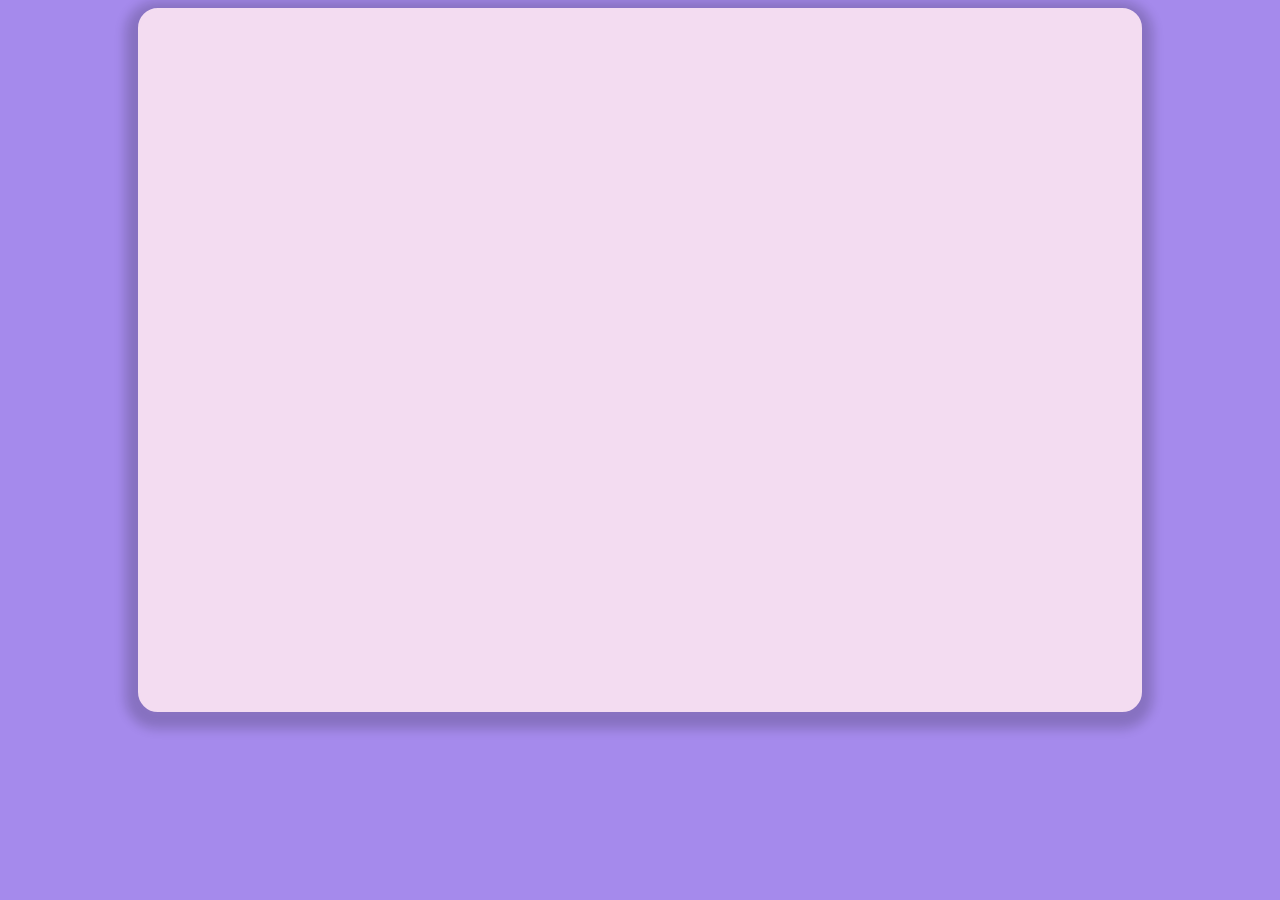
<file: Task-2(Drug-and-drop)/index.html>
<!doctype html>
<html lang="en">
<head>
    <meta charset="UTF-8">
    <meta name="viewport"
          content="width=device-width, user-scalable=no, initial-scale=1.0, maximum-scale=1.0, minimum-scale=1.0">
    <meta http-equiv="X-UA-Compatible" content="ie=edge">
    <title>Drug and drop</title>
    <link rel="stylesheet" href="style.css">
</head>
<body class="body" >
<div id="block" class="block" ></div>
<script src="script.js"></script>
</body>
</html>
</file>
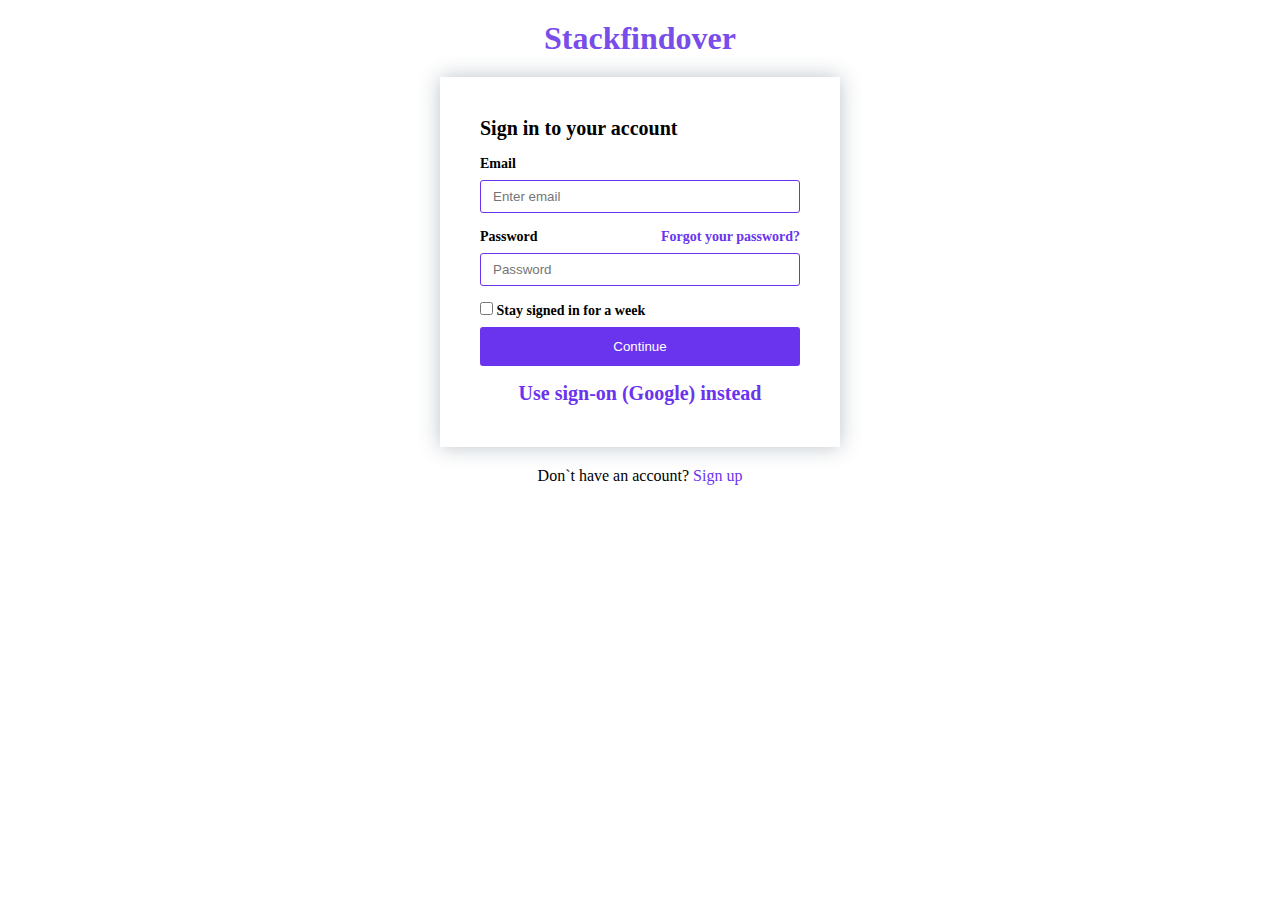
<file: js-test-task/form/index.html>
<!doctype html>
<html lang="en">
<head>
    <meta charset="UTF-8">
    <meta name="viewport"
          content="width=device-width, user-scalable=no, initial-scale=1.0, maximum-scale=1.0, minimum-scale=1.0">
    <meta http-equiv="X-UA-Compatible" content="ie=edge">
    <title>Form</title>
    <link rel="stylesheet" href="style.css">
</head>
<body>
<h1 class="title">
    Stackfindover
</h1>
<div class="container">
    <form data-form onsubmit="checkForm()" class="form">
        <div class="label-sign">
            <strong>
                Sign in to your account
            </strong>
        </div>
        <div class="label">
            <label for="email">
                <strong>
                    Email
                </strong>
            </label>
        </div>
        <input class="input"
               id="email"
               type="email"
               name="email"
               placeholder="Enter email">
        <div class="label password-wrapper">
            <label for="password">
                <strong>
                    Password
                </strong>
            </label>
            <a class="link "
               href="https://www.google.com/">
                <strong>
                    Forgot your
                    password?
                </strong>
            </a>
        </div>
        <input class="input"
               id="password"
               type="password"
               name="password"
               minlength="6"
               required
               placeholder="Password">
        <div class="label">
            <input class="checkbox"
                   type="checkbox"
                   id="checkbox">
            <label for="checkbox">
                <strong>
                    Stay signed in for a week
                </strong>
            </label>
        </div>
        <input class="button"
               type="submit"
               value="Continue">
        <div class="use-sign-on">
            <a class="link"
               href="https://www.google.com/maps/?hl=uk">
                <strong>
                    Use sign-on (Google) instead
                </strong>
            </a>
        </div>
    </form>

</div>
<div class="sign-up">
    Don`t have an account?
    <a class="link"
       href="https://uk-ua.facebook.com/">
        Sign up
    </a>
</div>
</body>
</html>
</file>
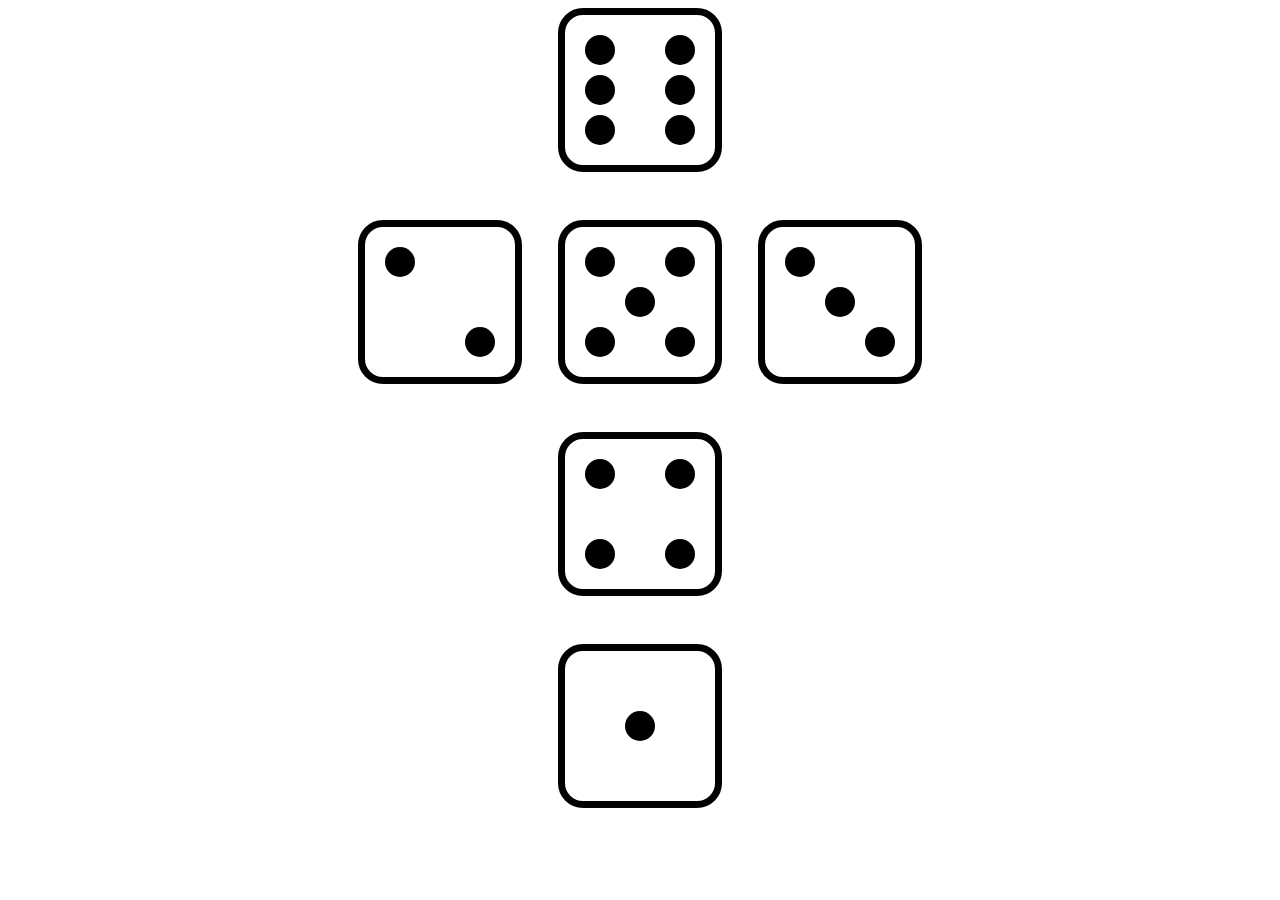
<file: js-test-task/task1/index.html>
<!DOCTYPE html>
<html lang="en">
<head>
    <meta charset="UTF-8">
    <meta name="viewport"
          content="width=device-width, user-scalable=no, initial-scale=1.0">
    <meta http-equiv="X-UA-Compatible" content="ie=edge">
    <link rel="stylesheet" href="style.css">
    <title>Dise</title>
</head>
<body>
<div class="picture">
    <div class="row1">
        <div class="square">
            <div class="circle-wrapper">
                <div class="circle"></div>
                <div class="circle"></div>
                <div class="circle"></div>
            </div>
            <div class="circle-wrapper">
                <div class="circle"></div>
                <div class="circle"></div>
                <div class="circle"></div>
            </div>
        </div>
    </div>
    <div class="row2">
        <div class="square">
            <div class="circle-wrapper">
                <div class="circle"></div>
            </div>
            <div class="circle-wrapper justify-content-end">
                <div class="circle"></div>
            </div>
        </div>
        <div class="square">
            <div class="circle-wrapper">
                <div class="circle"></div>
                <div class="circle"></div>
            </div>
            <div class="circle-wrapper justify-content-center">
                <div class="circle"></div>
            </div>
            <div class="circle-wrapper">
                <div class="circle"></div>
                <div class="circle"></div>
            </div>
        </div>
        <div class="square">
            <div class="circle-wrapper">
                <div class="circle"></div>
            </div>
            <div class="circle-wrapper justify-content-center">
                <div class="circle"></div>
            </div>
            <div class="circle-wrapper justify-content-end">
                <div class="circle"></div>
            </div>
        </div>

    </div>
    <div class="row3">
        <div class="square">
            <div class="circle-wrapper">
                <div class="circle"></div>
                <div class="circle"></div>
            </div>
            <div class="circle-wrapper">
                <div class="circle"></div>
                <div class="circle"></div>
            </div>
        </div>


    </div>
    <div class="row4">
        <div class="square justify-content-center">
            <div class="circle-wrapper justify-content-center">
                <div class="circle"></div>
            </div>
        </div>
    </div>
</div>

</body>
</html>
</file>
<file: Task-2(Drug-and-drop)/style.css>
.body {
    background-color: #a58aec;
}
.block {
    width: 1000px;
    height: 700px;
    margin: 0 auto;
    border: 2px solid;
    border-radius: 20px;
    color: #f3dcf1;
    background-color: #f3dcf1;
    box-shadow: -1px 5px 11px 12px rgba(13, 13, 13, 0.19);
}
.block .newBlock {
    position: absolute;
    border-radius: 7px;
    border: none;
    width: 200px;
    height: 40px;
    display: flex;
    margin: 0 -3px;
}

.newBlock .input {
    border: none;
    outline: none;
    border-radius: 5px;
    width: 150px;
    height: 33px;
    flex: 1 1 auto;
    margin: 0 3px;
}

.newBlock .btn {
    border: none;
    border-radius: 50%;
    cursor: pointer;
    display: inline-block;
    width: 35px;
    height: 35px;
    background-image:url(remove.png);
    background-repeat: no-repeat;
    background-position: center;
    flex: 1 1 auto;
    margin: 0 3px;

}
</file>
<file: js-test-task/form/style.css>
* {
    margin: 0;
    padding: 0;
    box-sizing: border-box;
}

.title {
    margin: 20px;
    text-align: center;
    color: #784de9;

}

.container {
    margin: 0 auto;
    width: 400px;
    height: 370px;
    box-shadow: 0 0 20px 0 rgba(34, 60, 80, 0.3);
    padding: 40px;
    font-size: 14px;
}

.form {
    width: 100%;
}

.label-sign {
    font-size: 20px;
    margin-bottom: 1rem;
}

.label {
    margin-bottom: .5rem;
}

.input {
    width: 100%;
    padding: .5rem .75rem;
    border-radius: 3px;
    border: 1px solid #6a34ee;
    margin-bottom: 1rem;
    outline-color: #6a34ee;
}

.password-wrapper {
    display: flex;
    justify-content: space-between;
}

.checkbox {
    cursor: pointer;
}

.button {
    border-radius: 3px;
    background-color: #6a34ee;
    width: 100%;
    padding: .75rem 1.25rem;
    color: white;
    text-align: center;
    cursor: pointer;
    margin-bottom: 1rem;
    border: none;
}

.use-sign-on {
    color: #6a34ee;
    text-align: center;
    font-size: 20px;
}

.sign-up {
    margin: 20px;
    text-align: center;
}

.link {
    text-decoration: none;
    color: #6a34ee;
}

@media (max-width: 425px) {
    .container {
        width: 100%;
    }
}
</file>
<file: js-test-task/task1/style.css>
.picture {
    margin: 0 auto;
    display: flex;
    justify-content: space-between;
    flex-direction: column;
    width: 600px;
    height: 800px;
    transition: .3s;
}

.row1 {
    flex-direction: column;
}

.row2 {
    display: flex;
}

.row3 {
    flex-direction: column;
}

.square {
    width: 110px;
    height: 110px;
    background: none;
    border: 7px solid #000;
    border-radius: 25px;
    margin: auto;
    display: flex;
    justify-content: space-between;
    padding: 20px;
}

.circle-wrapper {
    display: flex;
    flex-direction: column;
    justify-content: space-between;
}

.circle {
    width: 30px;
    height: 30px;
    background: #000;
    border-radius: 50px;
}

.justify-content-end {
    justify-content: flex-end;
}

.justify-content-center {
    justify-content: center;
}

@media (max-width: 1080px) {
    .picture {
        transform: scale(.8);
    }
}

@media (max-width: 768px) {
    .picture {
        transform: scale(.6);
        margin-top: -100px;
    }
}

@media (max-width: 425px) {
    .picture {
        transform: scale(.4);
        margin-top: -200px;
        margin-left: -100px;
    }
}

@media (max-width: 320px) {
    .picture {
        transform: scale(.4);
        margin-top: -220px;
        margin-left: -150px;
    }
}
</file>
